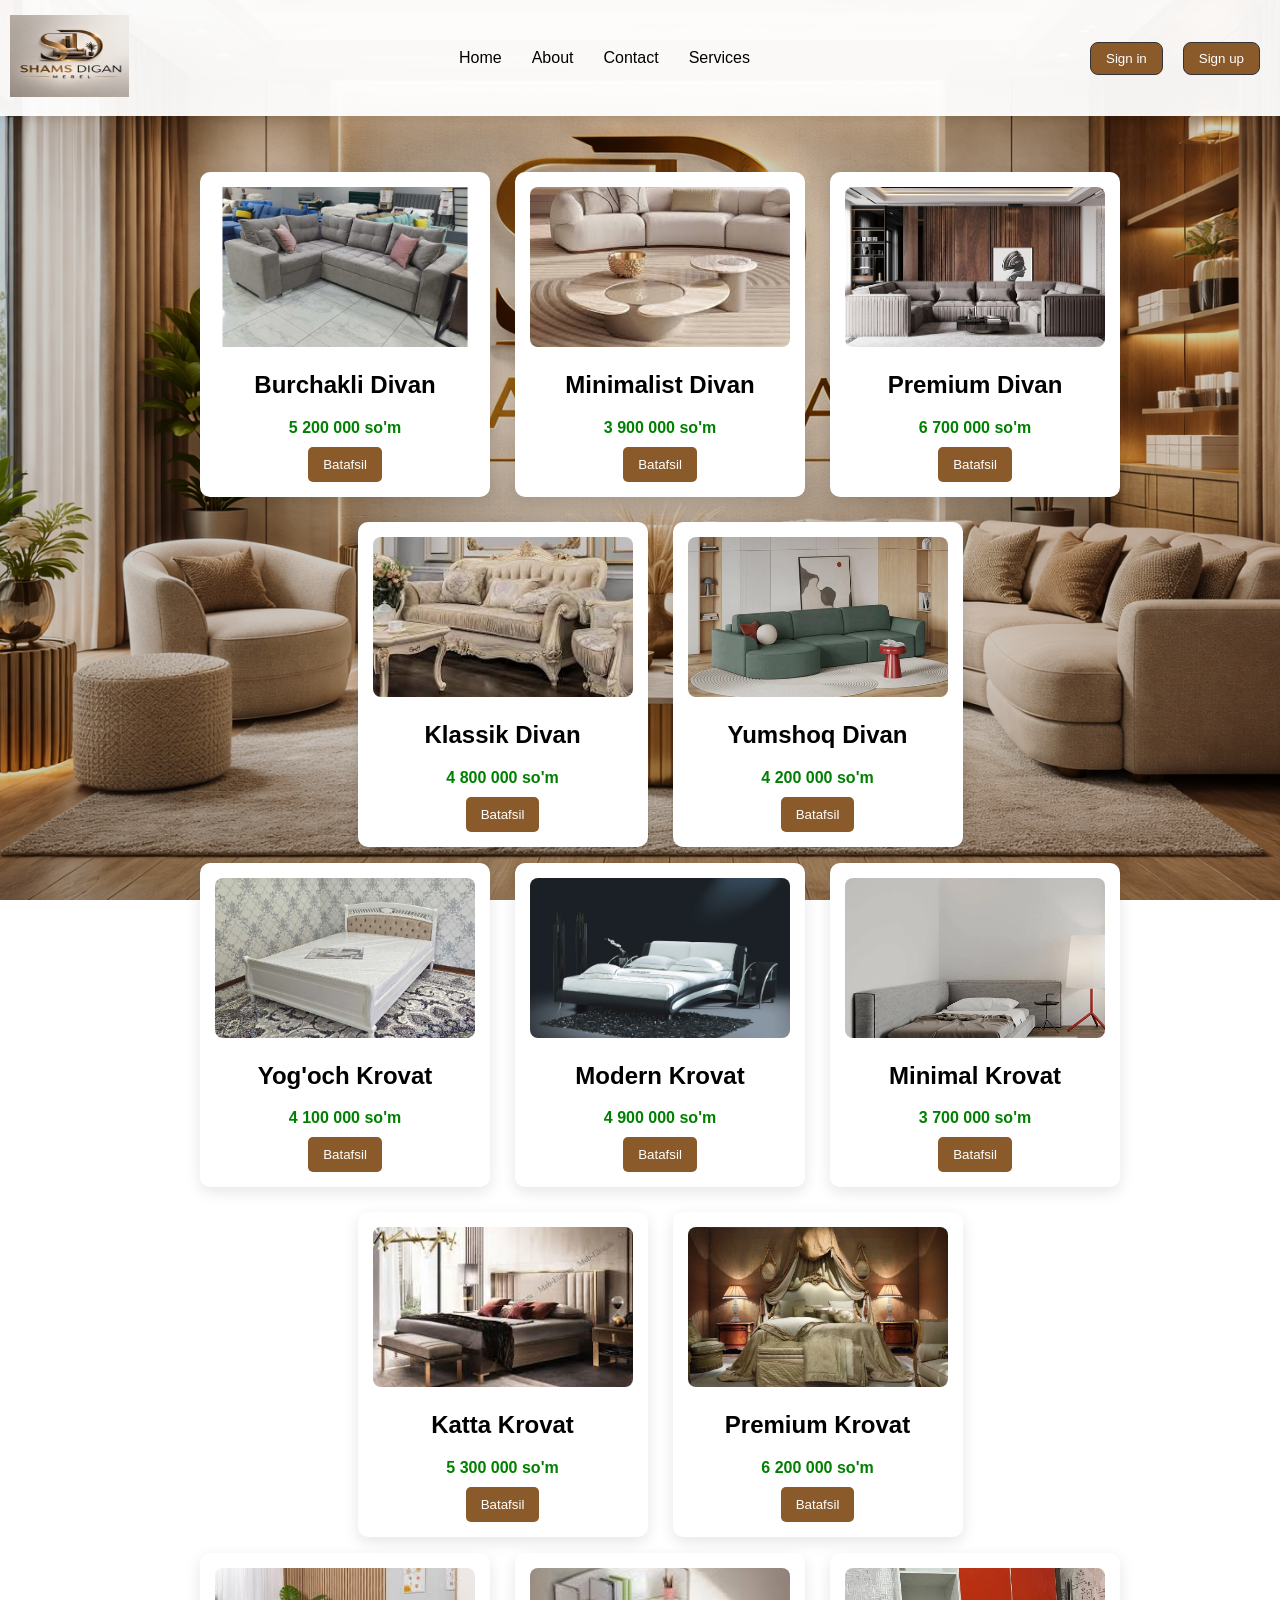
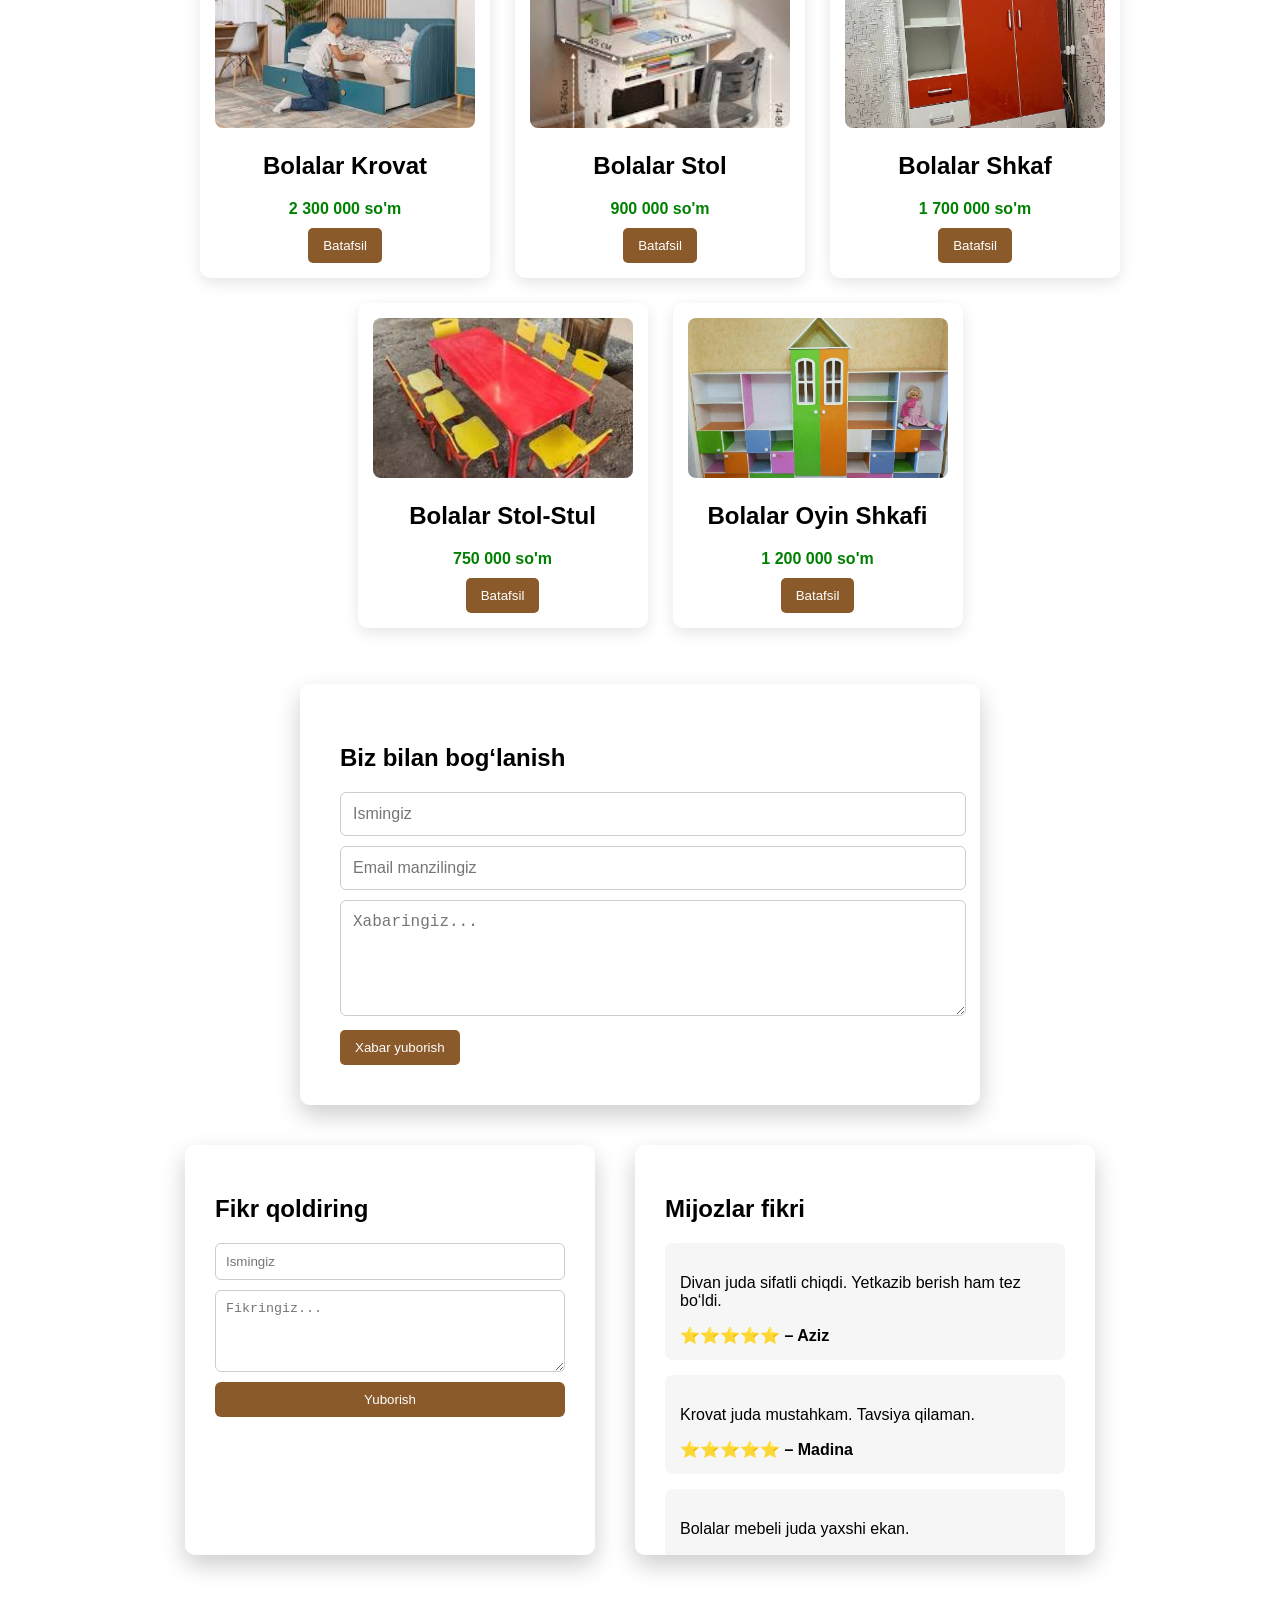
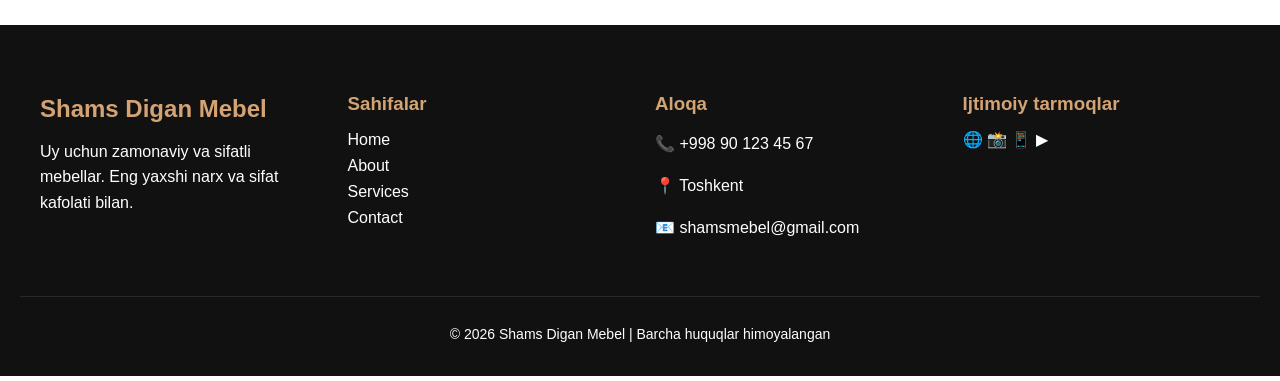
<file: index.html>
<!DOCTYPE html>
<html lang="en">

<head>
    <meta charset="UTF-8">
    <meta name="viewport" content="width=device-width, initial-scale=1.0">
    <title>Mebel Shop</title>
    <link rel="stylesheet" href="./main.css">
</head>

<body>

    <!-- HEADER -->
    <header class="container header">
        <a class="LOGOTIP" href="#">
            <img src=".//images/ChatGPT Image 16 мар. 2026 г., 19_29_57.png" alt="logo" width="119" height="82">
        </a>

        <ul class="box-list-H">
            <li><a href="./index.html">Home</a></li>
            <li><a href="./about.html">About</a></li>
            <li><a href="./contact.html">Contact</a></li>
            <li><a href="#">Services</a></li>
        </ul>

        <ul class="box-list-H">
            <li><button class="buttun_style">Sign in</button></li>
            <li><button class="buttun_style">Sign up</button></li>
        </ul>
    </header>

    <!-- MAIN PRODUCTS -->
    <main class="main">
        <div class="category">
            <ul class="products">
                <!-- DIVANLAR -->
                <li class="card">
                    <img src="./images/BurchakliDivan.jpeg" alt="Burchakli Divan">
                    <h2>Burchakli Divan</h2>
                    <p class="price">5 200 000 so'm</p>
                    <button onclick="openModal('divan')">Batafsil</button>
                </li>
                <li class="card">
                    <img src="./images/Minimalist Divan.jpg" alt="Minimalist Divan">
                    <h2>Minimalist Divan</h2>
                    <p class="price">3 900 000 so'm</p>
                    <button onclick="openModal('divan')">Batafsil</button>
                </li>
                <li class="card">
                    <img src="./images/Premium Divan.jpg" alt="Premium Divan">
                    <h2>Premium Divan</h2>
                    <p class="price">6 700 000 so'm</p>
                    <button onclick="openModal('divan')">Batafsil</button>
                </li>
                <li class="card">
                    <img src="./images/Klassik Divan.jpg" alt="Klassik Divan">
                    <h2>Klassik Divan</h2>
                    <p class="price">4 800 000 so'm</p>
                    <button onclick="openModal('divan')">Batafsil</button>
                </li>
                <li class="card">
                    <img src="./images/Yumshoq Divan.webp" alt="Yumshoq Divan">
                    <h2>Yumshoq Divan</h2>
                    <p class="price">4 200 000 so'm</p>
                    <button onclick="openModal('divan')">Batafsil</button>
                </li>
            </ul>
        </div>

        <div class="category">
            <ul class="products">
                <!-- KROVATLAR -->
                <li class="card">
                    <img src="./images/Yog'och Krovat.webp" alt="Yog'och Krovat">
                    <h2>Yog'och Krovat</h2>
                    <p class="price">4 100 000 so'm</p>
                    <button onclick="openModal('krovat')">Batafsil</button>
                </li>
                <li class="card">
                    <img src="./images/Modern Krovat.jpg" alt="Modern Krovat">
                    <h2>Modern Krovat</h2>
                    <p class="price">4 900 000 so'm</p>
                    <button onclick="openModal('krovat')">Batafsil</button>
                </li>
                <li class="card">
                    <img src="./images/Minimal Krovat.jpg" alt="Minimal Krovat">
                    <h2>Minimal Krovat</h2>
                    <p class="price">3 700 000 so'm</p>
                    <button onclick="openModal('krovat')">Batafsil</button>
                </li>
                <li class="card">
                    <img src="./images/Katta Krovat.jpg" alt="Katta Krovat">
                    <h2>Katta Krovat</h2>
                    <p class="price">5 300 000 so'm</p>
                    <button onclick="openModal('krovat')">Batafsil</button>
                </li>
                <li class="card">
                    <img src="./images/Premium Krovat.jpg" alt="Premium Krovat">
                    <h2>Premium Krovat</h2>
                    <p class="price">6 200 000 so'm</p>
                    <button onclick="openModal('krovat')">Batafsil</button>
                </li>
            </ul>
        </div>

        <div class="category">
            <ul class="products">
                <!-- BOLALAR MEBELI -->
                <li class="card">
                    <img src="./images/Bolalar Krovat.jpg" alt="Bolalar Krovat">
                    <h2>Bolalar Krovat</h2>
                    <p class="price">2 300 000 so'm</p>
                    <button onclick="openModal('bolalar')">Batafsil</button>
                </li>
                <li class="card">
                    <img src="./images/Bolalar Stol.jpg" alt="Bolalar Stol">
                    <h2>Bolalar Stol</h2>
                    <p class="price">900 000 so'm</p>
                    <button onclick="openModal('bolalar')">Batafsil</button>
                </li>
                <li class="card">
                    <img src="./images/Bolalar Shkaf.webp" alt="Bolalar Shkaf">
                    <h2>Bolalar Shkaf</h2>
                    <p class="price">1 700 000 so'm</p>
                    <button onclick="openModal('bolalar')">Batafsil</button>
                </li>
                <li class="card">
                    <img src="./images/Bolalar Stol-Stul.jpg" alt="Bolalar Stol-Stul">
                    <h2>Bolalar Stol-Stul</h2>
                    <p class="price">750 000 so'm</p>
                    <button onclick="openModal('bolalar')">Batafsil</button>
                </li>
                <li class="card">
                    <img src="./images/Bolalar Oyin Shkafi.png" alt="Bolalar Oyin Shkafi">
                    <h2>Bolalar Oyin Shkafi</h2>
                    <p class="price">1 200 000 so'm</p>
                    <button onclick="openModal('bolalar')">Batafsil</button>
                </li>
            </ul>
        </div>
    </main>

    <!-- CONTACT FORM -->
    <section class="contact">
        <div class="contact-box">
            <h1>Biz bilan bog‘lanish</h1>
            <form class="contact-form">
                <input type="text" placeholder="Ismingiz" required>
                <input type="email" placeholder="Email manzilingiz" required>
                <textarea placeholder="Xabaringiz..." rows="5" required></textarea>
                <button type="submit">Xabar yuborish</button>
            </form>
        </div>
    </section>

    <!-- REVIEWS -->
    <section class="reviews-section">
        <div class="reviews-container">
            <div class="review-form-box">
                <h2>Fikr qoldiring</h2>
                <form class="review-form">
                    <input type="text" placeholder="Ismingiz" required>
                    <textarea placeholder="Fikringiz..." rows="4" required></textarea>
                    <button type="submit">Yuborish</button>
                </form>
            </div>
            <div class="reviews-list">
                <h2>Mijozlar fikri</h2>
                <div class="review">
                    <p>Divan juda sifatli chiqdi. Yetkazib berish ham tez bo‘ldi.</p>
                    <span>⭐️⭐️⭐️⭐️⭐️ – Aziz</span>
                </div>
                <div class="review">
                    <p>Krovat juda mustahkam. Tavsiya qilaman.</p>
                    <span>⭐️⭐️⭐️⭐️⭐️ – Madina</span>
                </div>
                <div class="review">
                    <p>Bolalar mebeli juda yaxshi ekan.</p>
                    <span>⭐️⭐️⭐️⭐️ – Jamshid</span>
                </div>
                <div class="review">
                    <p>Narxlari ham boshqa joylarga qaraganda yaxshi.</p>
                    <span>⭐️⭐️⭐️⭐️⭐️ – Ali</span>
                </div>
            </div>
        </div>
    </section>


    <!-- FOOTER -->

    <footer class="footer">

        <div class="footer-container">

            <div class="footer-box">
                <h2>Shams Digan Mebel</h2>
                <p>Uy uchun zamonaviy va sifatli mebellar. Eng yaxshi narx va sifat kafolati bilan.</p>
            </div>

            <div class="footer-box">
                <h3>Sahifalar</h3>
                <ul>
                    <li><a href="#">Home</a></li>
                    <li><a href="#">About</a></li>
                    <li><a href="#">Services</a></li>
                    <li><a href="#">Contact</a></li>
                </ul>
            </div>

            <div class="footer-box">
                <h3>Aloqa</h3>
                <p>📞 +998 90 123 45 67</p>
                <p>📍 Toshkent</p>
                <p>📧 shamsmebel@gmail.com</p>
            </div>

            <div class="footer-box">
                <h3>Ijtimoiy tarmoqlar</h3>
                <div class="socials">
                    <a href="#">🌐</a>
                    <a href="#">📸</a>
                    <a href="#">📱</a>
                    <a href="#">▶</a>
                </div>
            </div>

        </div>

        <div class="footer-bottom">
            <p>© 2026 Shams Digan Mebel | Barcha huquqlar himoyalangan</p>
        </div>

    </footer>


    <!-- MODAL -->
    <div id="modal" class="modal">
        <div class="modal-content">
            <span class="close" onclick="closeModal()">×</span>
            <h2 id="modalTitle"></h2>
            <p id="modalText"></p>
        </div>
    </div>

    <script src="./main.js"></script>
</body>

</html>
</file>
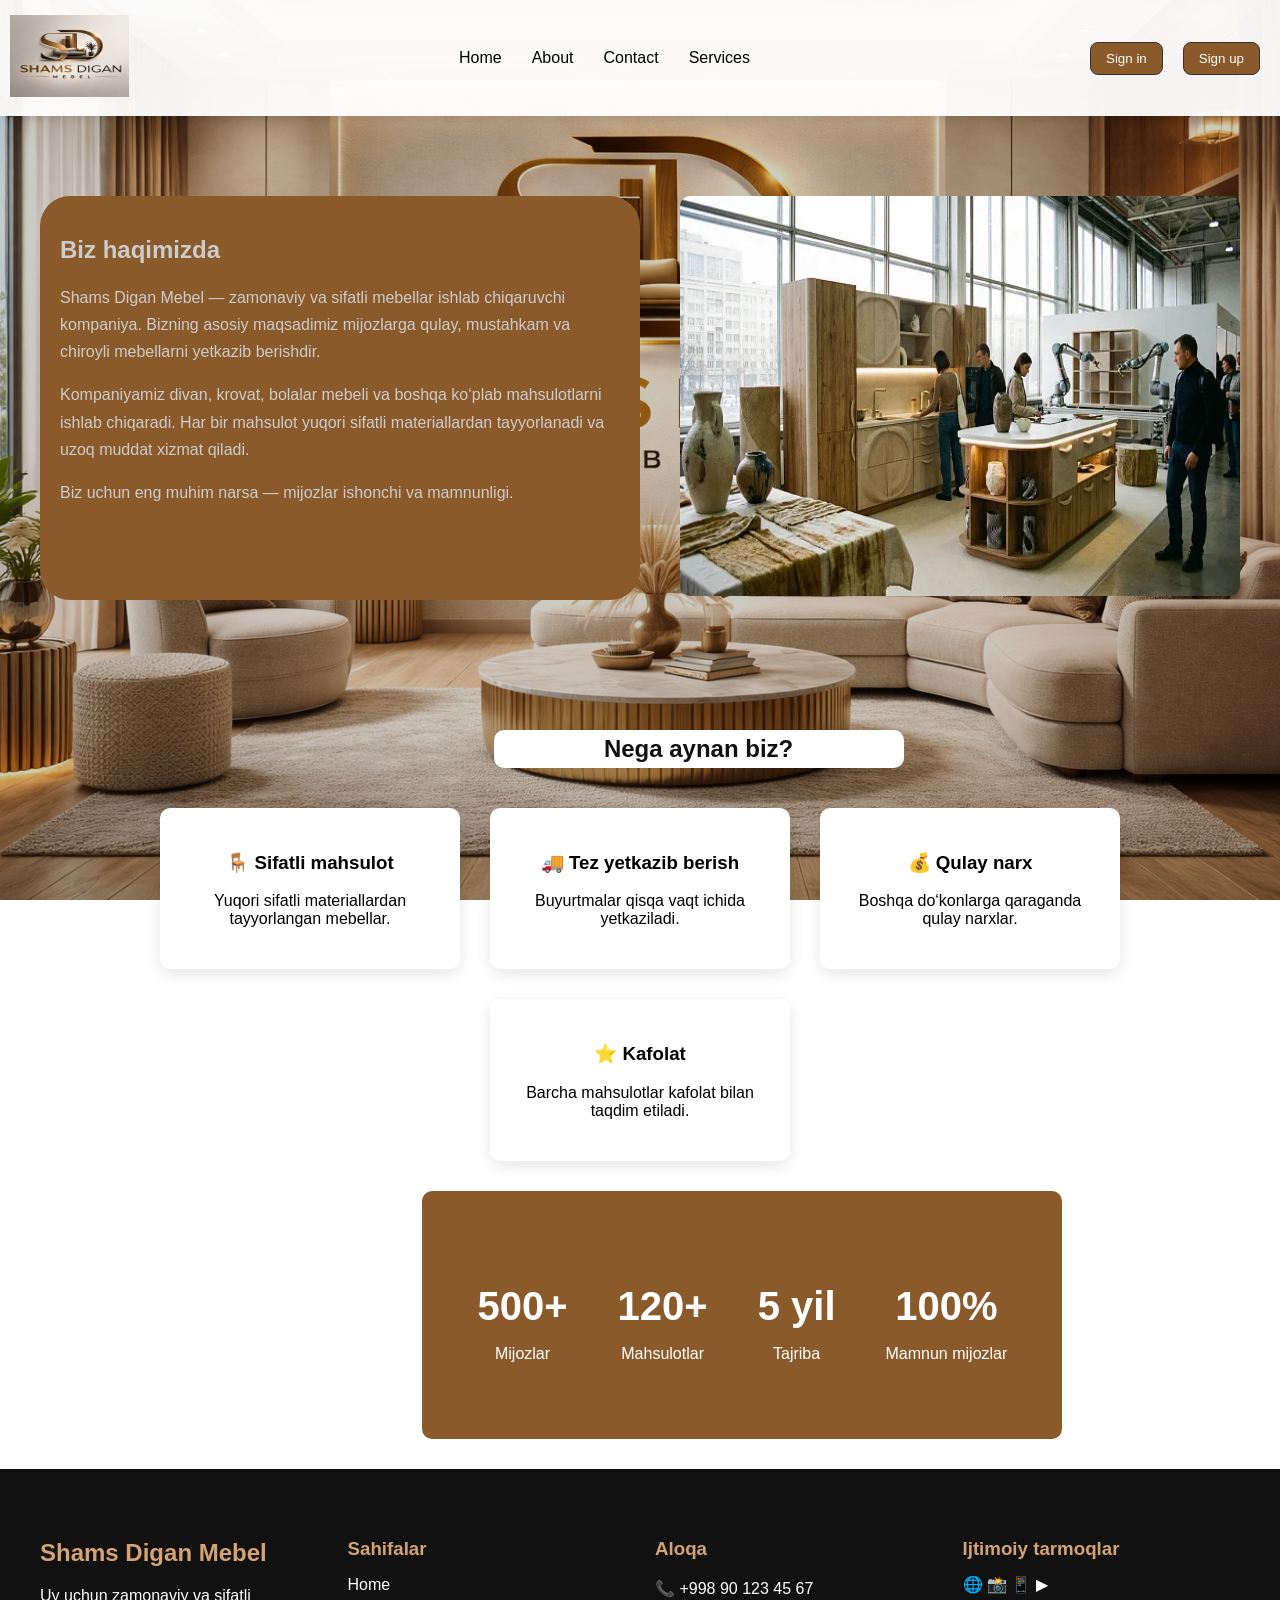
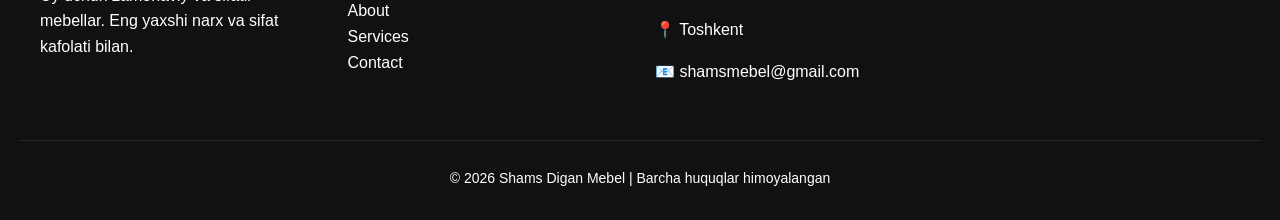
<file: about.html>
<!DOCTYPE html>

<html lang="en">

<head>
    <meta charset="UTF-8">
    <meta name="viewport" content="width=device-width, initial-scale=1.0">
    <title>About | Shams Digan Mebel</title>
    <link rel="stylesheet" href="./main.css">
</head>

<body>

    <header class="container header">
        <a class="LOGOTIP" href="#">
            <img src=".//images/ChatGPT Image 16 мар. 2026 г., 19_29_57.png" alt="logo" width="119" height="82">
        </a>

        <ul class="box-list-H">
            <li><a href="./index.html">Home</a></li>
            <li><a href="./about.html">About</a></li>
            <li><a href="./contact.html">Contact</a></li>
            <li><a href="#">Services</a></li>
        </ul>

        <ul class="box-list-H">
            <li><button class="buttun_style">Sign in</button></li>
            <li><button class="buttun_style">Sign up</button></li>
        </ul>
    </header>

    <section class="about-company">

        <div class="about-text">
            <h2>Biz haqimizda</h2>

            <p>
                Shams Digan Mebel — zamonaviy va sifatli mebellar ishlab chiqaruvchi kompaniya.
                Bizning asosiy maqsadimiz mijozlarga qulay, mustahkam va chiroyli mebellarni
                yetkazib berishdir.
            </p>

            <p>
                Kompaniyamiz divan, krovat, bolalar mebeli va boshqa ko‘plab mahsulotlarni
                ishlab chiqaradi. Har bir mahsulot yuqori sifatli materiallardan tayyorlanadi
                va uzoq muddat xizmat qiladi.
            </p>

            <p>
                Biz uchun eng muhim narsa — mijozlar ishonchi va mamnunligi.
            </p>

        </div>

        <div class="about-image">
            <img src="./images/rin.webp" alt="rinik" width="500px" height="400px">
        </div>

    </section>

    <section class="about-features">

        <h2 class="about-col">Nega aynan biz?</h2>

        <div class="features">

            <div class="feature">
                <h3>🪑 Sifatli mahsulot</h3>
                <p>Yuqori sifatli materiallardan tayyorlangan mebellar.</p>
            </div>

            <div class="feature">
                <h3>🚚 Tez yetkazib berish</h3>
                <p>Buyurtmalar qisqa vaqt ichida yetkaziladi.</p>
            </div>

            <div class="feature">
                <h3>💰 Qulay narx</h3>
                <p>Boshqa do‘konlarga qaraganda qulay narxlar.</p>
            </div>

            <div class="feature">
                <h3>⭐ Kafolat</h3>
                <p>Barcha mahsulotlar kafolat bilan taqdim etiladi.</p>
            </div>

        </div>

    </section>

    <section class="about-stats">

        <div class="stats">

            <div class="stat">
                <h2>500+</h2>
                <p>Mijozlar</p>
            </div>

            <div class="stat">
                <h2>120+</h2>
                <p>Mahsulotlar</p>
            </div>

            <div class="stat">
                <h2>5 yil</h2>
                <p>Tajriba</p>
            </div>

            <div class="stat">
                <h2>100%</h2>
                <p>Mamnun mijozlar</p>
            </div>

        </div>

    </section>

  <footer class="footer">

        <div class="footer-container">

            <div class="footer-box">
                <h2>Shams Digan Mebel</h2>
                <p>Uy uchun zamonaviy va sifatli mebellar. Eng yaxshi narx va sifat kafolati bilan.</p>
            </div>

            <div class="footer-box">
                <h3>Sahifalar</h3>
                <ul>
                    <li><a href="#">Home</a></li>
                    <li><a href="#">About</a></li>
                    <li><a href="#">Services</a></li>
                    <li><a href="#">Contact</a></li>
                </ul>
            </div>

            <div class="footer-box">
                <h3>Aloqa</h3>
                <p>📞 +998 90 123 45 67</p>
                <p>📍 Toshkent</p>
                <p>📧 shamsmebel@gmail.com</p>
            </div>

            <div class="footer-box">
                <h3>Ijtimoiy tarmoqlar</h3>
                <div class="socials">
                    <a href="#">🌐</a>
                    <a href="#">📸</a>
                    <a href="#">📱</a>
                    <a href="#">▶</a>
                </div>
            </div>

        </div>

        <div class="footer-bottom">
            <p>© 2026 Shams Digan Mebel | Barcha huquqlar himoyalangan</p>
        </div>

    </footer>

</body>

</html>
</file>
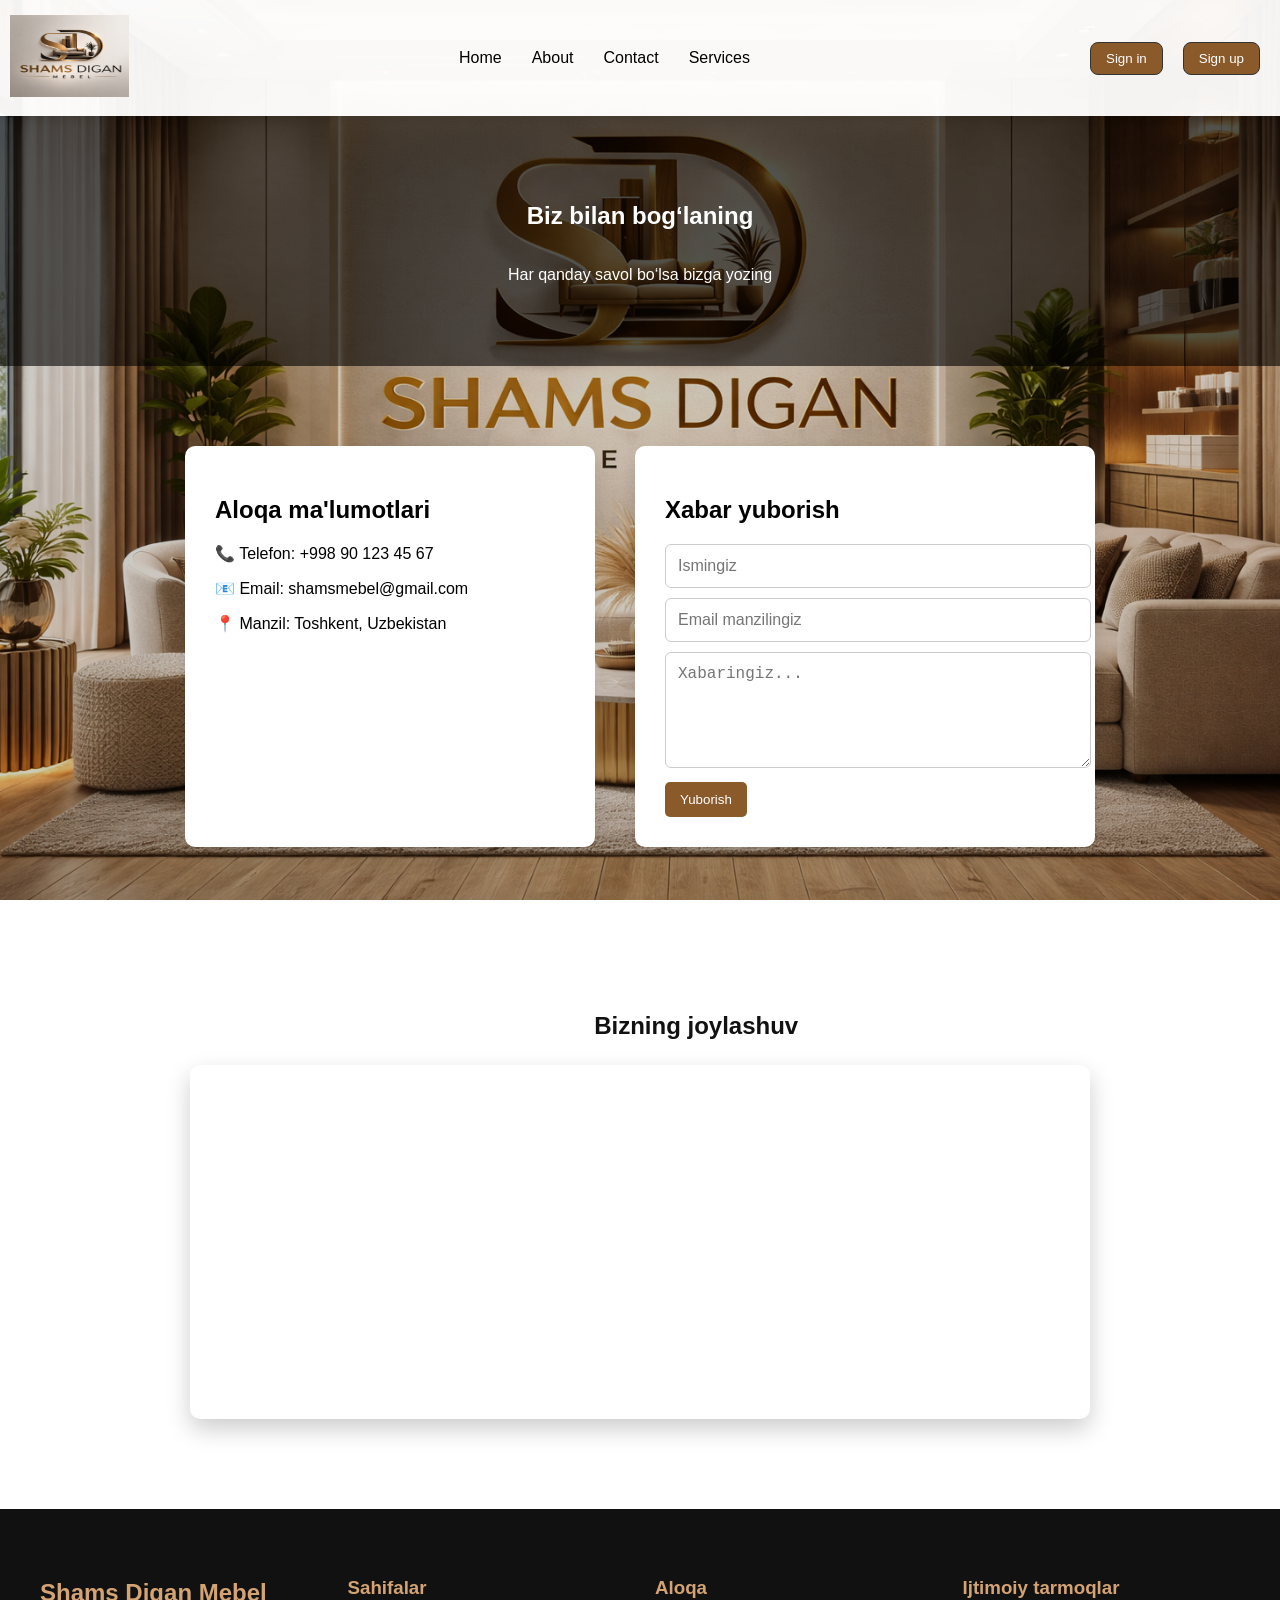
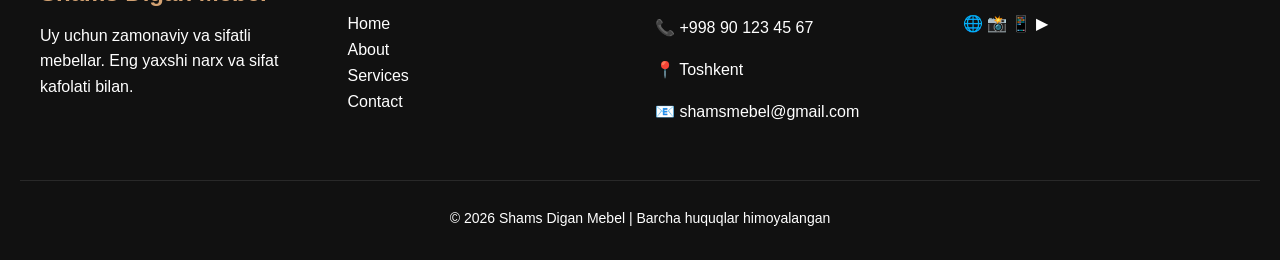
<file: contact.html>
<!DOCTYPE html>

<html lang="en">

<head>
    <meta charset="UTF-8">
    <meta name="viewport" content="width=device-width, initial-scale=1.0">
    <title>Contact | Shams Digan Mebel</title>
    <link rel="stylesheet" href="main.css">
</head>

<body>

    <!-- HEADER -->
    <header class="container header">
        <a class="LOGOTIP" href="#">
            <img src=".//images/ChatGPT Image 16 мар. 2026 г., 19_29_57.png" alt="logo" width="119" height="82">
        </a>

        <ul class="box-list-H">
            <li><a href="./index.html">Home</a></li>
            <li><a href="./about.html">About</a></li>
            <li><a href="./contact.html">Contact</a></li>
            <li><a href="#">Services</a></li>
        </ul>

        <ul class="box-list-H">
            <li><button class="buttun_style">Sign in</button></li>
            <li><button class="buttun_style">Sign up</button></li>
        </ul>
    </header>
    
    <section class="contact-hero">
        <h1>Biz bilan bog‘laning</h1>
        <p>Har qanday savol bo‘lsa bizga yozing</p>
    </section>

    <section class="contact-page">

        <div class="contact-info">

            <h2>Aloqa ma'lumotlari</h2>

            <p>📞 Telefon: +998 90 123 45 67</p>
            <p>📧 Email: shamsmebel@gmail.com</p>
            <p>📍 Manzil: Toshkent, Uzbekistan</p>

        </div>

        <div class="contact-form-box">

            <h2>Xabar yuborish</h2>

            <form class="contact-form">

                <input type="text" placeholder="Ismingiz" required>

                <input type="email" placeholder="Email manzilingiz" required>

                <textarea placeholder="Xabaringiz..." rows="5" required></textarea>

                <button type="submit">Yuborish</button>

            </form>

        </div>

    </section>

    <section class="map">

        <h2 class="about-col">Bizning joylashuv</h2>

        <div class="map-box">

            <iframe src="https://www.google.com/maps?q=Tashkent&output=embed" width="100%" height="350"
                style="border:0;" allowfullscreen="" loading="lazy">
            </iframe>

        </div>

    </section>

    <footer class="footer">

        <div class="footer-container">

            <div class="footer-box">
                <h2>Shams Digan Mebel</h2>
                <p>Uy uchun zamonaviy va sifatli mebellar. Eng yaxshi narx va sifat kafolati bilan.</p>
            </div>

            <div class="footer-box">
                <h3>Sahifalar</h3>
                <ul>
                    <li><a href="#">Home</a></li>
                    <li><a href="#">About</a></li>
                    <li><a href="#">Services</a></li>
                    <li><a href="#">Contact</a></li>
                </ul>
            </div>

            <div class="footer-box">
                <h3>Aloqa</h3>
                <p>📞 +998 90 123 45 67</p>
                <p>📍 Toshkent</p>
                <p>📧 shamsmebel@gmail.com</p>
            </div>

            <div class="footer-box">
                <h3>Ijtimoiy tarmoqlar</h3>
                <div class="socials">
                    <a href="#">🌐</a>
                    <a href="#">📸</a>
                    <a href="#">📱</a>
                    <a href="#">▶</a>
                </div>
            </div>

        </div>

        <div class="footer-bottom">
            <p>© 2026 Shams Digan Mebel | Barcha huquqlar himoyalangan</p>
        </div>

    </footer>

</body>

</html>
</file>
<file: main.css>
body {
    margin: 0;
    font-family: Arial, sans-serif;

   
    background-image: url('./images/fons.png');
    background-size: cover;        
    background-position: center;   
    background-attachment: fixed;  
    background-repeat: no-repeat;  
}
body::before {
    content: "";
    position: fixed;
    top:0;
    left:0;
    width:100%;
    height:100%;
    background: rgba(0,0,0,0.2); 
    z-index: -1; 
}


header {
    position: sticky; 
    top: 0;         
    width: 100%;
    background: rgba(255,255,255,0.95); 
    z-index: 999;     
    display: flex;
    justify-content: space-between;
    align-items: center;
    padding-top: 15px;
    padding-bottom: 15px;
    box-shadow: 0 2px 8px rgba(0,0,0,0.1);
}

header.scrolled {
    background: rgba(255,255,255,1);
    box-shadow: 0 4px 15px rgba(0,0,0,0.2);
    transition: all 0.3s ease;
}
.box-list-H{
  padding-right: 20px;
}
header ul {
    display:flex;
    list-style:none;
    gap:20px;
}


header a {
    padding-left: 10px;
    text-decoration:none;
    color:black;
    font-weight:500;
}


.buttun_style{
    padding:8px 15px;
    padding-right: 15px;
    border-radius:8px;
    border:1px solid #333;
    cursor:pointer;
}

/* MAIN PRODUCTS */
.main {
    padding:40px 20px;
    
}

.products {
    display:flex;
    flex-wrap:wrap;
    gap:25px;
    justify-content:center;
    list-style: none;
}

.card {
    background:white;
    width:260px;
    padding:15px;
    border-radius:10px;
    box-shadow:0 5px 15px rgba(0,0,0,0.1);
    text-align:center;
    transition:0.3s;
}

.card:hover {
    transform:translateY(-10px);
    box-shadow:0 10px 25px rgba(0,0,0,0.2);
}

.card img{
    width:100%;
    height:160px;
    object-fit:cover;
    border-radius:8px;
}

.price{
    color:green;
    font-weight:bold;
    margin:10px 0;
}

button{
    background:#8b5a2b;
    color:white;
    border:none;
    padding:10px 15px;
    border-radius:5px;
    cursor:pointer;
}

button:hover{
    background:#6e4521;
}

/* CONTACT */
.contact{
    display:flex;
    justify-content:center;
    padding:40px -1px;
}

.contact-box{
    background:rgba(255,255,255,0.9);
    padding:40px;
    border-radius:10px;
    max-width:600px;
    width:100%;
    box-shadow:0 10px 25px rgba(0,0,0,0.2);
}

.contact-form input, .contact-form textarea{
    padding:12px;
    border-radius:6px;
    border:1px solid #ccc;
    font-size:16px;
    margin-bottom:10px;
    width:100%;
}

/* REVIEWS */
.reviews-section{
    padding:40px;
}

.reviews-container{
    display:flex;
    gap:40px;
    justify-content:center;
    flex-wrap:wrap;
}

.review-form-box, .reviews-list{
    background:rgba(255,255,255,0.9);
    padding:30px;
    border-radius:10px;
    box-shadow:0 10px 25px rgba(0,0,0,0.2);
}

.review-form-box{
    width:350px;
}

.review-form{
    display:flex;
    flex-direction:column;
    gap:10px;
}

.review-form input, .review-form textarea{
    padding:10px;
    border-radius:6px;
    border:1px solid #ccc;
}

.review-form button{
    background:#8b5a2b;
    color:white;
    padding:10px;
    border:none;
    border-radius:6px;
    cursor:pointer;
}

.review-form button:hover{
    background:#6e4521;
}

.reviews-list{
    width:400px;
    height:350px;
    overflow-y:auto;
}

.review{
    background:rgba(245,245,245,0.9);
    padding:15px;
    border-radius:8px;
    margin-top:15px;
}

.review span{
    display:block;
    margin-top:8px;
    font-weight:bold;
}

/* FOOTER */

.footer{
background:#111;
color:white;
padding:50px 20px 20px;
margin-top:30px;
}

.footer-container{
max-width:1200px;
margin:auto;
display:flex;
justify-content:space-between;
flex-wrap:wrap;
gap:30px;
}

.footer-box{
flex:1;
min-width:220px;
}

.footer-box h2{
color:#d4a373;
margin-bottom:10px;
}

.footer-box h3{
margin-bottom:15px;
color:#d4a373;
}

.footer-box p{
line-height:1.6;
}

.footer-box ul{
list-style:none;
padding:0;
}

.footer-box ul li{
margin-bottom:8px;
}

.footer-box ul li a{
text-decoration:none;
color:white;
transition:0.3s;
}

.footer-box ul li a:hover

/* social icons */

.socials{
display:flex;
gap:15px;
font-size:22px;
}

.socials a{
text-decoration:none;
color:white;
transition:0.3s;
}

.socials a:hover{
color:#d4a373;
transform:scale(1.2);
}

.footer-bottom{
text-align:center;
border-top:1px solid rgba(255,255,255,0.1);
margin-top:40px;
padding-top:15px;
font-size:14px;
}


/* MODAL */
.modal{
    display:none;
    position:fixed;
    top:0;
    left:0;
    width:100%;
    height:100%;
    background:rgba(0,0,0,0.6);
    justify-content:center;
    align-items:center;
    z-index:9999;
}

.modal-content{
    background:white;
    padding:30px;
    border-radius:10px;
    width:400px;
    text-align:center;
}

.close{
    font-size:28px;
    cursor:pointer;
    float:right;
}

/* ABOUT PAGE */

.about-hero {
    height: 300px;
    display: flex;
    flex-direction: column;
    justify-content: center;
    align-items: center;
    background: rgba(0, 0, 0, 0.6);
    color: white;
    text-align: center;
}

.about-company {
    display: flex;
    gap: 40px;
    padding: 80px 20px;
    max-width: 1200px;
    margin: auto;
    flex-wrap: wrap;
}

.about-text {
    background-color: #8b5a2b;
    color: #ccc;
    border-radius: 30px;
    flex: 1;
    min-width: 300px;
    padding: 20px;
}

.about-text h2 {
    margin-bottom: 20px;
}

.about-text p {
    line-height: 1.7;
    margin-bottom: 15px;
}

.about-image {
    flex: 1;
    min-width: 300px;
}

.about-image img {
    width: 100%;
    border-radius: 10px;
}

.about-features {
    padding: 30px;
    text-align: center;
}
.about-col{
    color: #111;
    padding: 5px;
    background-color:white;
    border-radius: 10px;
    width: 400px;
    text-align: center;
    margin-left: 38%;
}

.features {
    display: flex;
    flex-wrap: wrap;
    justify-content: center;
    gap: 30px;
    margin-top: 40px;
}

.feature {
    background: white;
    padding: 25px;
    border-radius: 10px;
    width: 250px;
    box-shadow: 0 5px 15px rgba(0, 0, 0, 0.1);
}

.about-stats {
    background: #8b5a2b;
    color: white;
    padding: 60px 20px;
    width: 600px;
    margin-left: 33%;
    border-radius: 10px;
}

.stats {
    display: flex;
    justify-content: center;
    gap: 50px;
    flex-wrap: wrap;
    text-align: center;
}

.stat h2 {
    font-size: 40px;
    margin-bottom: 5px;
}

/* CONTACT PAGE */

.contact-hero{
height:250px;
display:flex;
flex-direction:column;
justify-content:center;
align-items:center;
background:rgba(0,0,0,0.6);
color:white;
text-align:center;
}

.contact-page{
display:flex;
justify-content:center;
gap:40px;
flex-wrap:wrap;
padding:80px 20px;
max-width:1100px;
margin:auto;
}

.contact-info{
background:white;
padding:30px;
border-radius:10px;
width:350px;
box-shadow:0 5px 15px rgba(0,0,0,0.1);
}

.contact-info h2{
margin-bottom:20px;
}

.contact-info p{
margin-bottom:10px;
}

.contact-form-box{
background:white;
padding:30px;
border-radius:10px;
width:400px;
box-shadow:0 5px 15px rgba(0,0,0,0.1);
}

.map{
padding:60px 20px;
text-align:center;
}

.map-box{
max-width:900px;
margin:auto;
border-radius:10px;
overflow:hidden;
box-shadow:0 10px 25px rgba(0,0,0,0.2);
}
</file>
